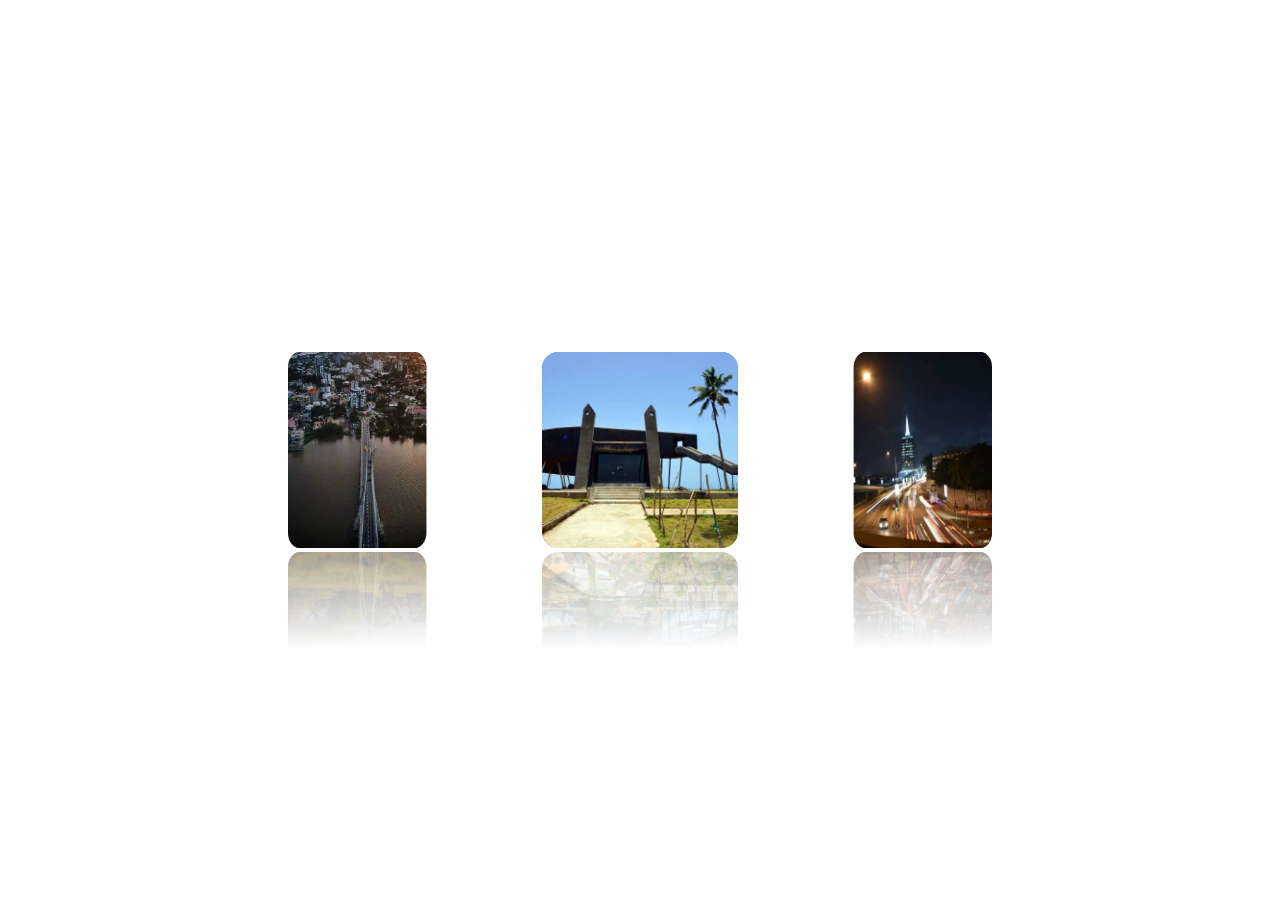
<file: 3D Rotation.html>
<!DOCTYPE html>
<html lang="en-US">

<head>
    <meta charset="UTF-8" />
    <meta name="viewport" content="width=device-width, initial-scale=1.0">
    <title>3D Rotation Effect</title>
    <link rel="stylesheet" href="Styles/3D Rotation.css">
</head>
<body>
    <div class = "box">
        <span style = "--i:1"><img src = "Images/image Victoria Island.webp" alt= "Lekki"></span>
        <span style = "--i:2"><img src = "Images/image tarkwa bay.webp" alt= "Lekki"></span>
        <span style = "--i:3"><img src = "Images/image Surulere.webp" alt= "Lekki"></span>
        <span style = "--i:4"><img src = "Images/image lekki.webp" alt= "Lekki"></span>
        <span style = "--i:5"><img src = "Images/image africa.webp" alt= "Lekki"></span>
        <span style = "--i:6"><img src = "Images/image Elegushi Beach.webp" alt= "Lekki"></span>
        <span style = "--i:7"><img src = "Images/image ikoyi.webp" alt= "Lekki"></span>
        <span style = "--i:8"><img src = "Images/image badagry.webp" alt= "badagry"></span>
    </div>
</body>
</html>
</file>
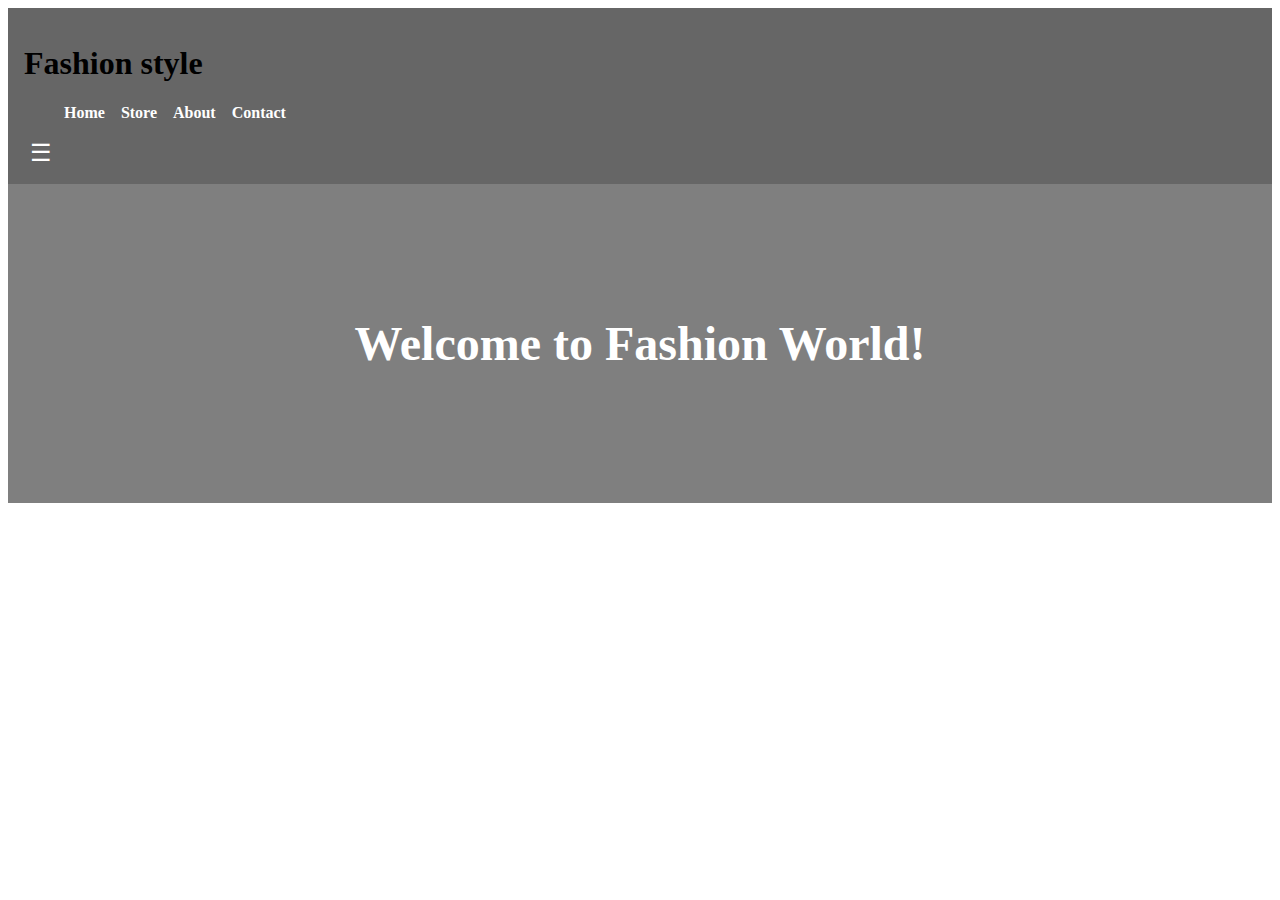
<file: fashion.html>
<!DOCTYPE html>
<html lang="en-US">
<head>
    <meta charset="UTF-8">
    <meta name="viewport" content="width=device-width, initial-scale=1.0">
    <title>Fashion</title>
    <link rel="stylesheet" href="Styles/Fashion.css">
</head>
<body>
    <header>
        <div class="container">
            <h1>Fashion style</h1>
            <nav>
                <!--Nav link-->
                <ul id="nav-links" role="menubar">
                    <li><a href="Home.html">Home</a></li>
                    <li><a href="store.html">Store</a></li>
                    <li><a href="About.html">About</a></li>
                    <li><a href="Contact.html">Contact</a></li>
                </ul>

                <!--Toggle Button-->
                <button id="menu-open" aria-label="menu-open">&#9776;</button><!--=-->
                <button id="menu-close" aria-label="menu-close" style="display :none;">&times;</button><!--X-->
            </nav>
        </div>
    </header>

    <main>
        <section id="hero">
            <div class="container">
                <h1>Welcome to Fashion World!</h1>
            </div>
        </section>
    </main>
</body>
</html>
</file>
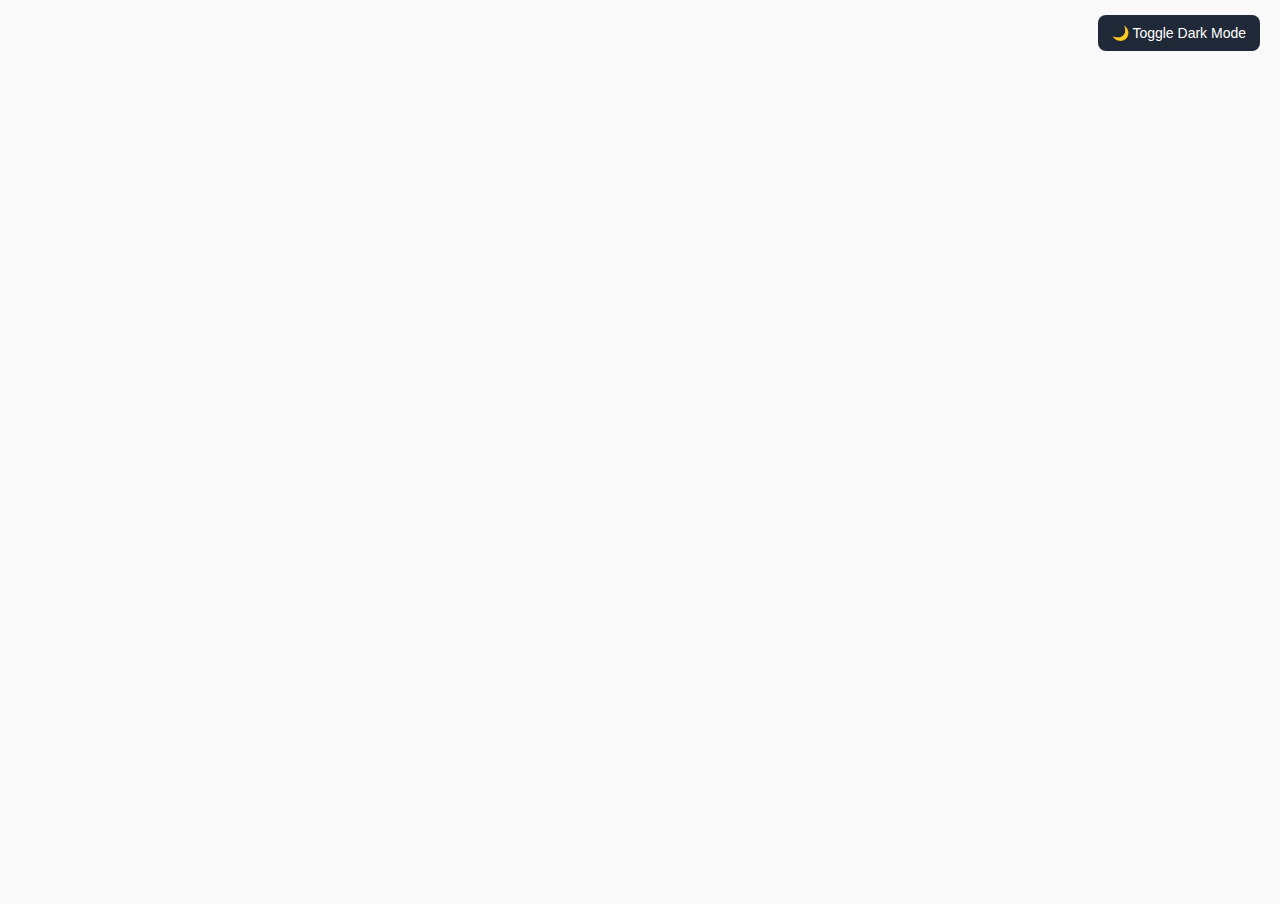
<file: myprofiile.html>
<!DOCTYPE html>
<html lang="en-US">
<head>
<meta charset="UTF-8" />
<meta name="viewport" content="width=device-width, initial-scale=1.0" />
<meta name="description" content="Portfolio of Oni Samuel, a Web Developer and Designer from Nigeria." />
<meta name="keywords" content="Oni Samuel, Web Developer, Designer, Portfolio, Nigeria" />
<meta name="author" content="Oni Samuel" />
<title>Oni Samuel – Portfolio</title>
<link rel="stylesheet" href="Styles/myprofile.css" />
</head>
<body>

<button class="dark-toggle" onclick="toggleDarkMode()">🌙 Toggle Dark Mode</button>

  <section class="profile fade-in">
    <div class="container">
      <div class="profile-header">
        <img src="Images/me.jpeg" alt="Oni Samuel" class="profile-img" />
        <div>
          <h1>👋 Hello, I'm Oni Samuel</h1>
          <p>A passionate Web Developer, Designer, and Learner from Nigeria.</p>
        </div>
      </div>

      <h2>👤 About Me</h2>
      <p>I’m currently studying <strong>Web and Computer Programming</strong> at <strong>BYU–Idaho</strong> with experience in web development, graphic design, and data analysis.</p>

      <h2>💼 What I Do</h2>
      <ul>
        <li><strong>Web Development:</strong> HTML, CSS, JavaScript, responsive design, and frontend projects.</li>
        <li><strong>Graphic Design:</strong> Photoshop basics, branding, and content creation.</li>
        <li><strong>Programming:</strong> Beginner in Python and C#, OOP concepts like inheritance and polymorphism.</li>
        <li><strong>Communication:</strong> Social media marketing, growth coaching, and customer service.</li>
      </ul>

      <h2>📚 Current Projects</h2>
      <ul>
        <li><strong>Green Lagos Tours:</strong> Travel website showcasing adventure spots in Lagos.</li>
        <li><strong>Eternal Quest Program:</strong> A goal tracker app written in C#.</li>
        <li><strong>Portfolio Website:</strong> This site! My digital space to share my story and work.</li>
      </ul>

      <h2>🎯 My Goal</h2>
      <p>I want to be a developer who not only builds powerful software but also empowers others to grow and succeed through technology and creativity.</p>

      <h2>📬 Let’s Connect</h2>
      <p>
        📧 <a href="mailto:onisamuel73@gmail.com">onisamuel73@gmail.com</a><br>
        📱 <a href="wa/me/+2348074337109">+234 807 433 7109</a><br>
        🔗 <a href="https://github.com/Samizy29" target="_blank">GitHub</a> | 
        <a href="https://linkedin.com/in/YourName" target="_blank">LinkedIn</a>
    </p>
    </div>
</section>

<script src="script/myprofile.js"></script>
</body>
</html>
</file>
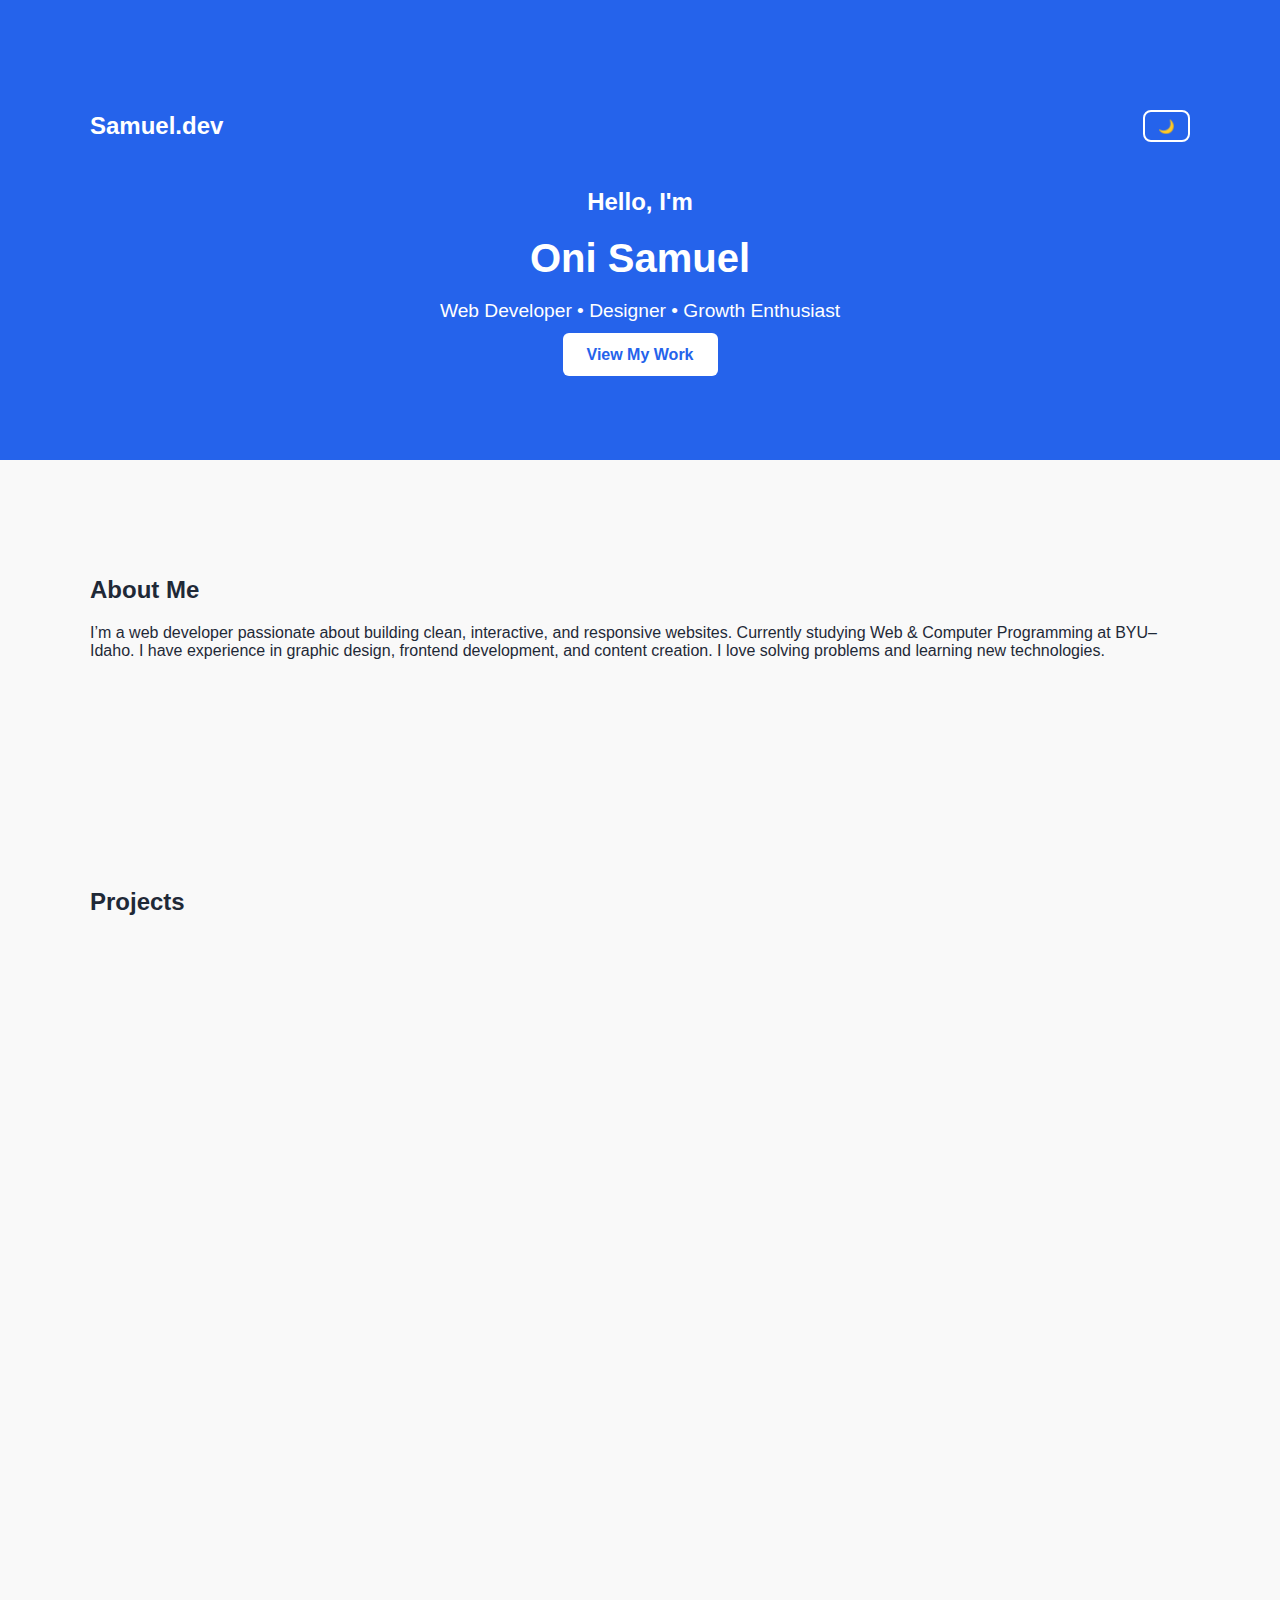
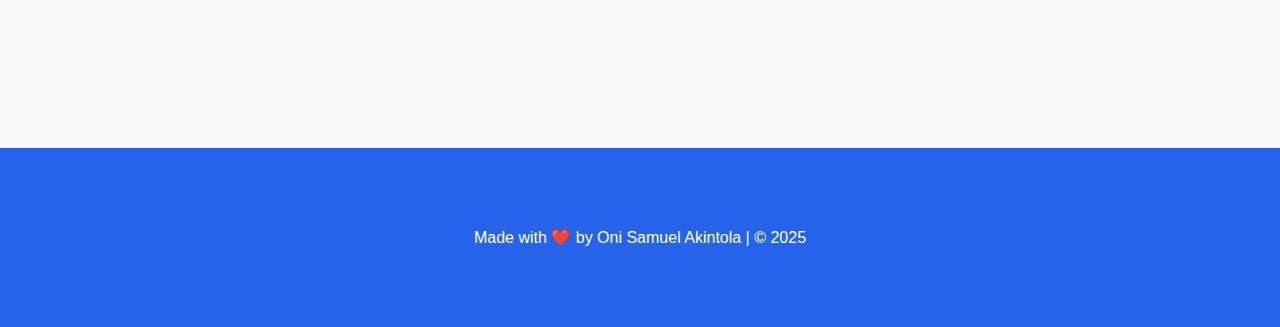
<file: Portfolio.html>
<!DOCTYPE html>
<html lang="en-US">
<head>
    <meta charset="UTF-8" />
    <meta name="viewport" content="width=device-width, initial-scale=1.0" />
    <meta name="description" content="Portfolio of Oni Samuel, a Web Developer and Designer from Nigeria." />
    <meta name="keywords" content="Oni Samuel, Web Developer, Designer, Portfolio, Nigeria" />
    <meta name="author" content="Oni Samuel" />
<title>Oni Samuel | Developer Portfolio</title>
<link rel="stylesheet" href="Styles/portfolio.css" />
<script defer src="script/profolio.js"></script>
</head>
<body>
<header class="hero">
    <div class="container">
        <nav class="navbar">
        <h1 class="logo">Samuel.dev</h1>
        <button class="toggle-mode" onclick="toggleDarkMode()">🌙</button>
        </nav>

    <div class="hero-content">
        <h2>Hello, I'm</h2>
        <h1 class="name">Oni Samuel</h1>
        <p class="tagline">Web Developer • Designer • Growth Enthusiast</p>
        <a href="#projects" class="btn">View My Work</a>
    </div>
    </div>
</header>

<section class="about section">
    <div class="container">
    <h2>About Me</h2>
    <p>I’m a web developer passionate about building clean, interactive, and responsive websites. Currently studying Web & Computer Programming at BYU–Idaho. I have experience in graphic design, frontend development, and content creation. I love solving problems and learning new technologies.</p>
    </div>
</section>

<section id="projects" class="projects section">
    <div class="container">
    <h2>Projects</h2>
    <div class="project-grid">
        <!-- Projects will go here -->
    </div>
    </div>
</section>

<section class="skills section">
    <div class="container">
    <h2>Skills & Tools</h2>
    <div class="skills-list">
        <span>HTML</span>
        <span>CSS</span>
        <span>JavaScript</span>
        <span>C#</span>
        <span>Python</span>
        <span>GitHub</span>
        <span>Canva</span>
        <span>Responsive Design</span>
    </div>
    </div>
</section>

<section class="contact section">
    <div class="container">
    <h2>Contact Me</h2>
    <p>Let’s build something great together! Reach me via:</p>
    <ul>
        <li>Email: <a href="mailto:onisamuel73@gmail.com">onisamuel73@gmail.com</a></li>
        <li>Phone: <a href="tel:+2348074337109">+234 807 433 7109</a></li>
        <li>GitHub: <a href="https://github.com/Samizy29" target="_blank">github.com/Samizy29</a></li>
        <li>LinkedIn: <a href="https://linkedin.com/in/YourName" target="_blank">linkedin.com/in/YourName</a></li>
    </ul>
    </div>
</section>

<footer>
    <div class="container">
    <p>Made with ❤️ by Oni Samuel Akintola | &copy; 2025</p>
    </div>
</footer>
</body>
</html>
</file>
<file: Styles/3D Rotation.css>
*{
    margin:0;
    padding:0;  
    box-sizing: border-box;
}

body {
    display:flex;
    justify-content: center;
    align-items: center;
    min-height: 100vh;
    background-color: white;
}

.box {
    position:relative;
    width:200px;
    height:200px;
    transform-style:preserve-3d;
    animation: animate 20s linear infinite;
}

@keyframes animate{
    0%{
        transform: perspective(1000px) rotateY(0deg);
    }
    100%{
        transform: perspective(1000px) rotateY(360deg);
    }
}

.box span{
    position:absolute;
    top:0;
    left:0;
    width:100%;
    height:100%;
    transform-origin:center;
    transform-style:preserve-3d;
    transform: rotateY(calc(var(--i) * 45deg)) translateZ(400px);
    -webkit-box-reflect: below 0px linear-gradient(transparent, transparent, #0004);
}

.box span img{
    position:absolute;
    top:0;
    left:0;
    width:100%;
    border:2px solid white;
    border-radius:18px;
    height:100%;
    object-fit:cover;
}
</file>
<file: Styles/Fashion.css>
/* Background image only applies to this area */
.background-area {
  background-image: url('../images/fashion-bg.jpg'); /* Adjust the path */
  background-size: cover;
  background-position: center;
  background-repeat: no-repeat;
  color: white;
  min-height: 100vh;
}

/* Hero section overlay */
#hero {
  background-color: rgba(0, 0, 0, 0.5);
  padding: 100px 0;
  text-align: center;
}

#hero h1 {
  font-size: 3rem;
  color: #fff;
}

/* Header */
header {
  background-color: rgba(0, 0, 0, 0.6);
  padding: 1rem;
}

nav ul {
  list-style: none;
  display: flex;
  gap: 1rem;
}

nav a {
  text-decoration: none;
  color: white;
  font-weight: bold;
}

button {
  background: none;
  border: none;
  font-size: 1.5rem;
  color: white;
  cursor: pointer;
}

/* Footer styles */
footer {
  background-color: #222;
  color: #f0f0f0;
  padding: 1.5rem 1rem;
  text-align: center;
}

footer a {
  color: #f1c40f;
  text-decoration: none;
  margin: 0 0.5rem;
}

footer a:hover {
  text-decoration: underline;
}
</file>
<file: Styles/myprofile.css>
:root {
  --bg: #f9f9f9;
  --text: #1f2937;
  --secondary: #4b5563;
  --accent: #2563eb;
}

body {
  font-family: 'Segoe UI', Tahoma, sans-serif;
  margin: 0;
  background-color: var(--bg);
  color: var(--text);
  transition: background 0.3s, color 0.3s;
}

.dark-mode {
  --bg: #1f2937;
  --text: #f9f9f9;
  --secondary: #d1d5db;
  --accent: #3b82f6;
}

a {
  color: var(--accent);
  text-decoration: none;
}
a:hover {
  text-decoration: underline;
}

.container {
  max-width: 900px;
  margin: auto;
  padding: 40px 20px;
  background-color: white;
  border-radius: 16px;
  box-shadow: 0 4px 10px rgba(0, 0, 0, 0.05);
}

.profile-header {
  display: flex;
  gap: 20px;
  align-items: center;
  margin-bottom: 2rem;
}

.profile-img {
  width: 120px;
  height: 120px;
  border-radius: 50%;
  object-fit: cover;
  box-shadow: 0 0 10px rgba(0,0,0,0.1);
}

ul {
  padding-left: 20px;
}

h2 {
  border-bottom: 2px solid #e5e7eb;
  padding-bottom: 5px;
  margin-top: 1.5rem;
}

.fade-in {
  opacity: 0;
  transform: translateY(30px);
  animation: fadeIn 1.5s ease-out forwards;
}

@keyframes fadeIn {
  to {
    opacity: 1;
    transform: none;
  }
}

.dark-toggle {
  position: fixed;
  top: 15px;
  right: 20px;
  background: #1f2937;
  color: white;
  border: none;
  padding: 10px 14px;
  font-size: 14px;
  border-radius: 8px;
  cursor: pointer;
  z-index: 1000;
}
</file>
<file: Styles/portfolio.css>
:root {
  --bg: #f9f9f9;
  --text: #1f2937;
  --accent: #2563eb;
  --card: #ffffff;
}

body {
  margin: 0;
  font-family: 'Segoe UI', Tahoma, Geneva, Verdana, sans-serif;
  background-color: var(--bg);
  color: var(--text);
  transition: all 0.3s ease;
}

body.dark-mode {
  --bg: #1f2937;
  --text: #f9f9f9;
  --card: #374151;
  --accent: #3b82f6;
}

.container {
  max-width: 1100px;
  margin: auto;
  padding: 2rem;
}

.hero {
  background: var(--accent);
  color: white;
  padding: 4rem 2rem;
  text-align: center;
}

.navbar {
  display: flex;
  justify-content: space-between;
  align-items: center;
  margin-bottom: 2rem;
}

.logo {
  font-size: 1.5rem;
  font-weight: bold;
}

.toggle-mode {
  background: none;
  border: 2px solid white;
  padding: 0.4rem 0.8rem;
  border-radius: 8px;
  color: white;
  cursor: pointer;
}

.hero-content h1 {
  font-size: 2.5rem;
  margin: 0.5rem 0;
}

.hero-content .tagline {
  font-size: 1.2rem;
  margin-bottom: 1.5rem;
}

.btn {
  background: white;
  color: var(--accent);
  padding: 0.8rem 1.5rem;
  text-decoration: none;
  border-radius: 6px;
  font-weight: bold;
}

.section {
  padding: 4rem 2rem;
}

.projects .project-grid {
  display: grid;
  grid-template-columns: repeat(auto-fit, minmax(280px, 1fr));
  gap: 1.5rem;
  margin-top: 2rem;
}

.projects .project-grid div {
  background: var(--card);
  padding: 1rem;
  border-radius: 10px;
  box-shadow: 0 4px 10px rgba(0,0,0,0.1);
  transition: transform 0.3s;
}

.projects .project-grid div:hover {
  transform: translateY(-5px);
}

.skills-list {
  display: flex;
  flex-wrap: wrap;
  gap: 1rem;
  margin-top: 1.5rem;
}

.skills-list span {
  background: var(--card);
  padding: 0.5rem 1rem;
  border-radius: 20px;
  box-shadow: 0 2px 6px rgba(0,0,0,0.05);
}

.contact ul {
  list-style: none;
  padding: 0;
  margin-top: 1rem;
}

.contact ul li {
  margin-bottom: 0.5rem;
}

footer {
  background: var(--accent);
  color: white;
  text-align: center;
  padding: 2rem;
}

.hidden {
  opacity: 0;
  transform: translateY(30px);
  transition: all 0.6s ease-out;
}

.show {
  opacity: 1;
  transform: translateY(0);
}
</file>
